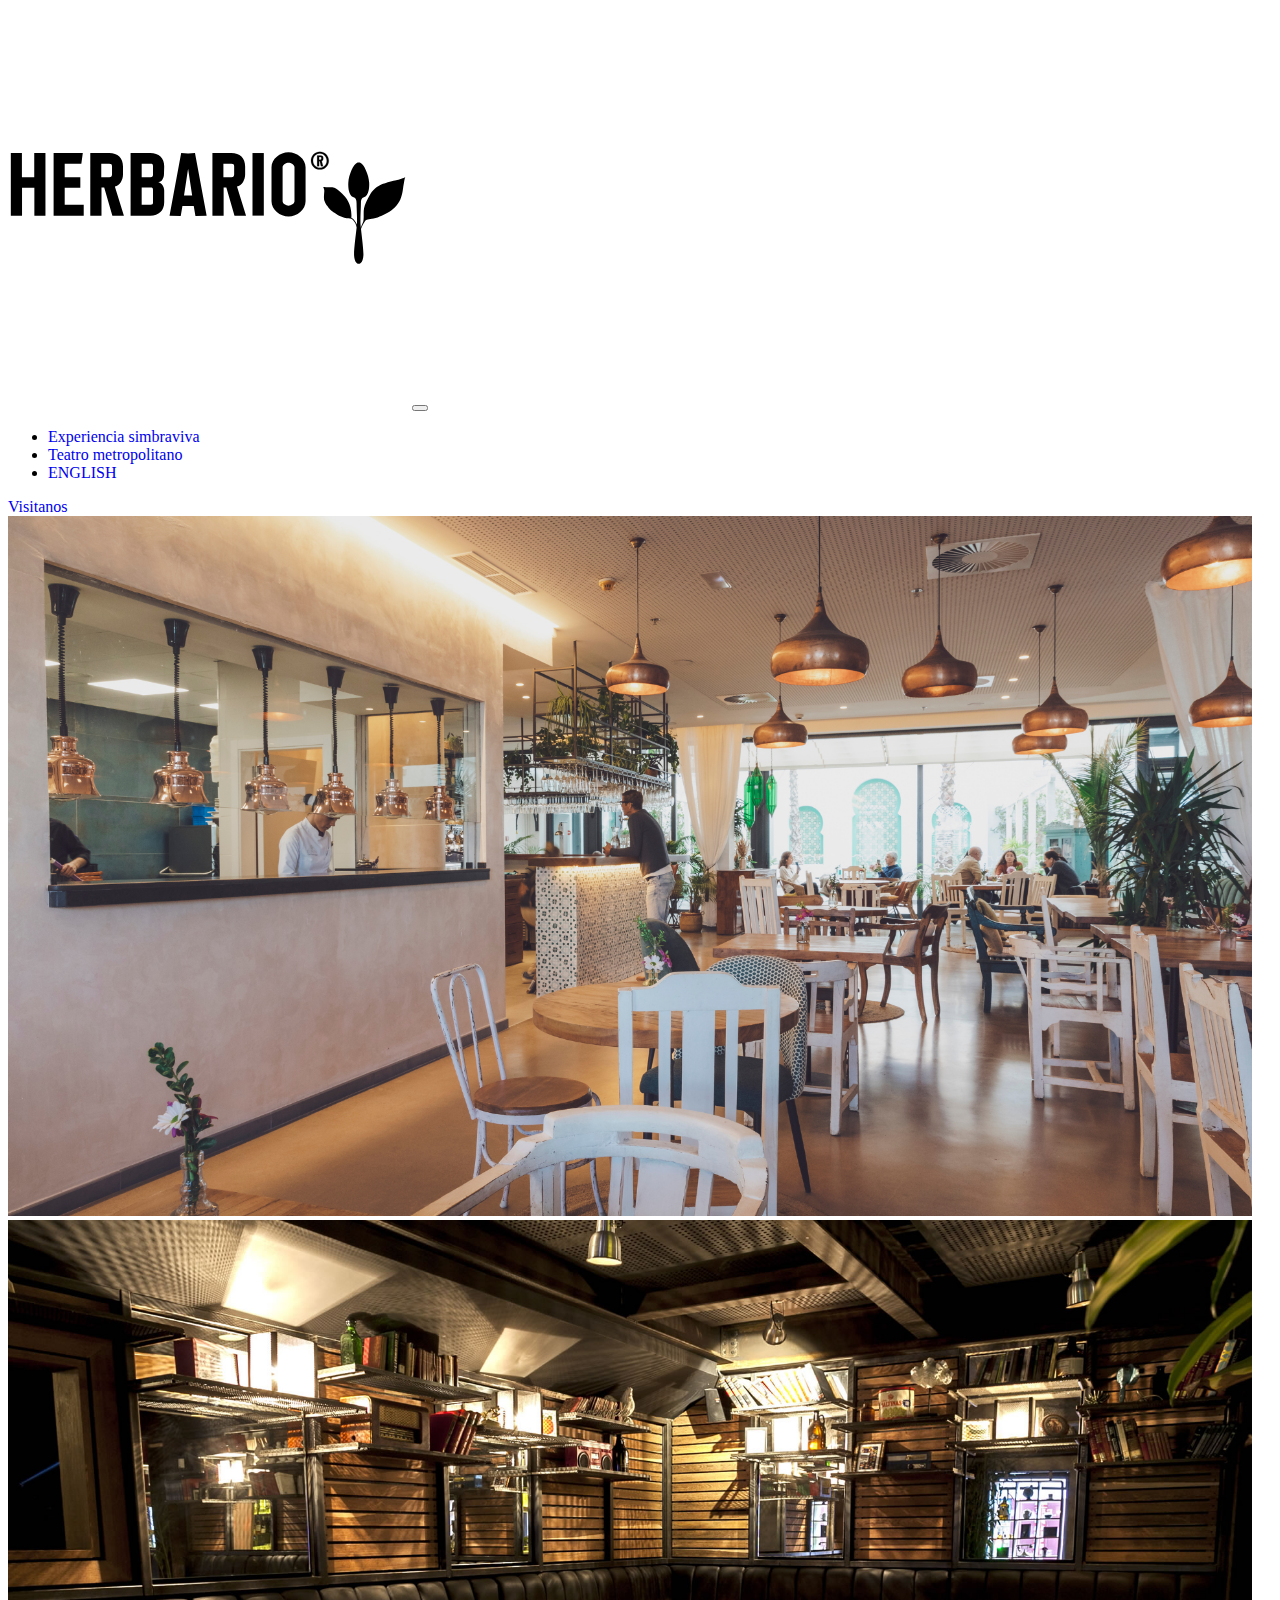
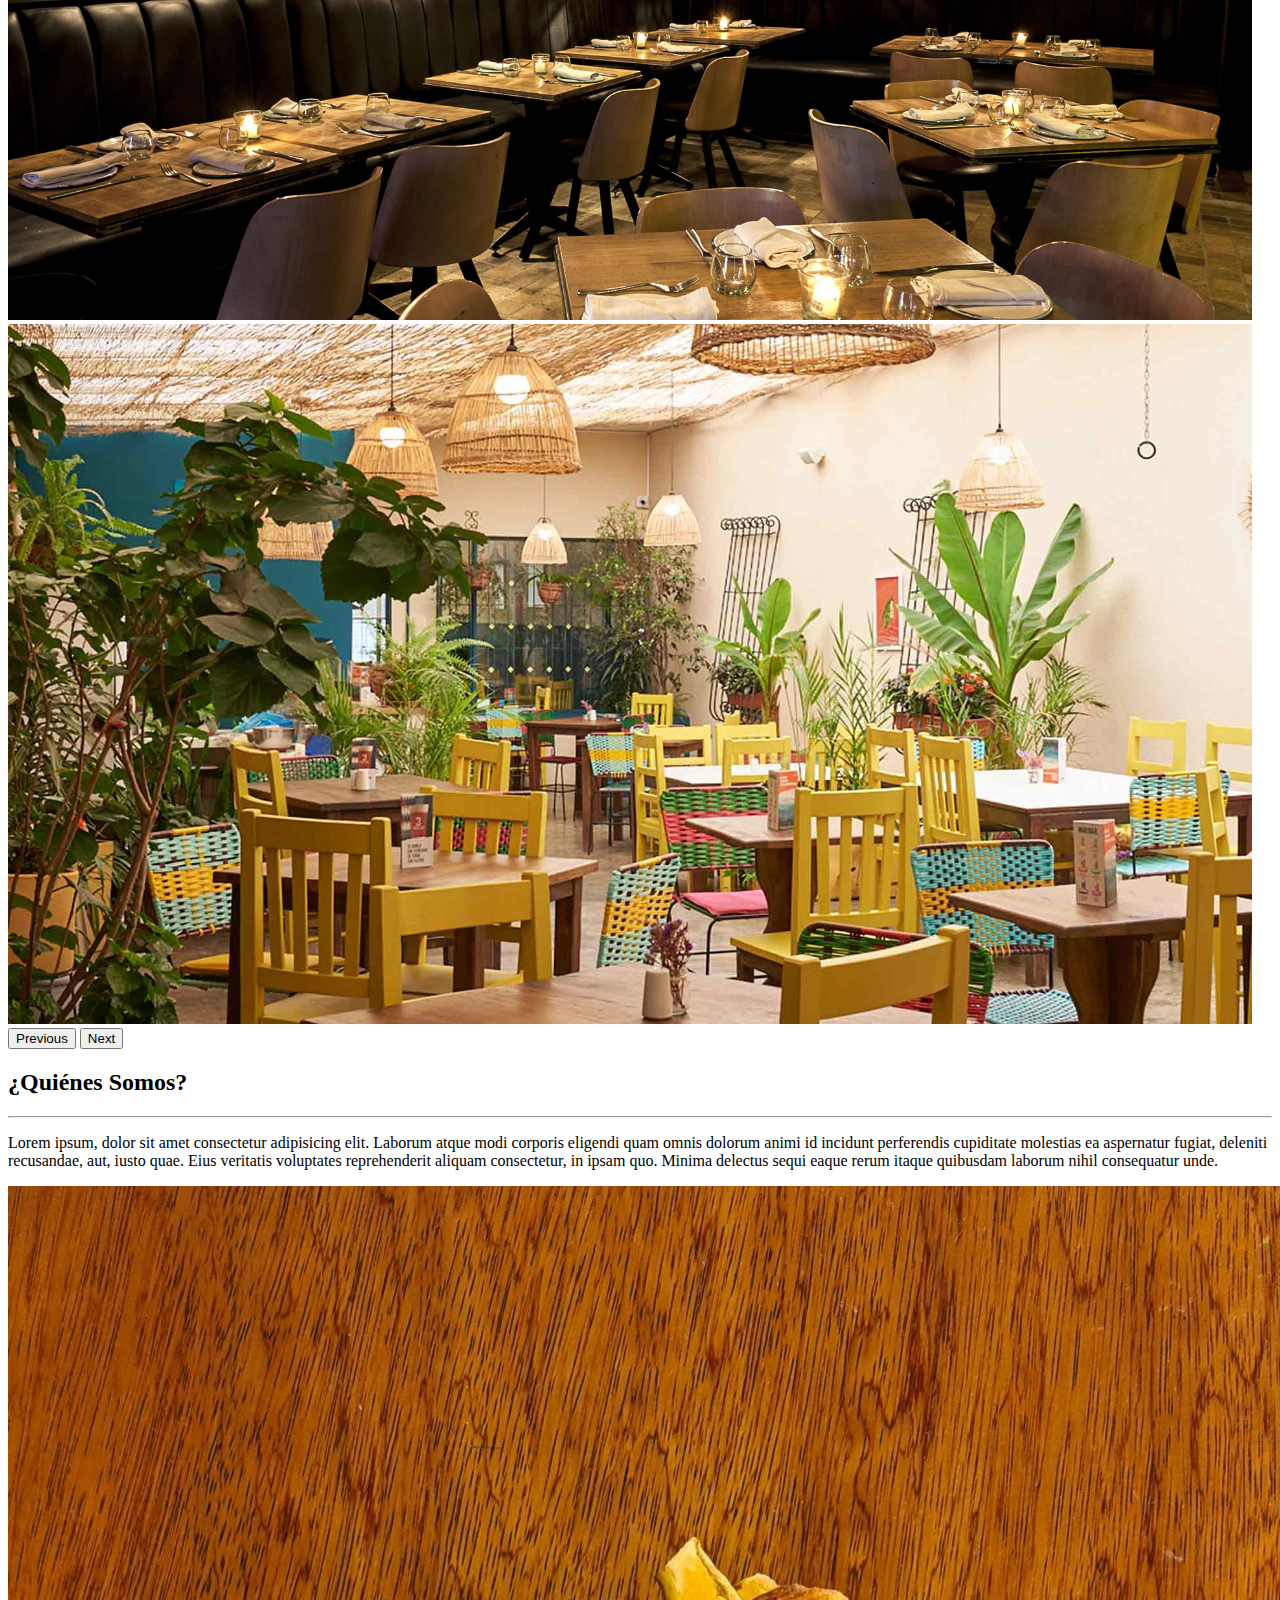
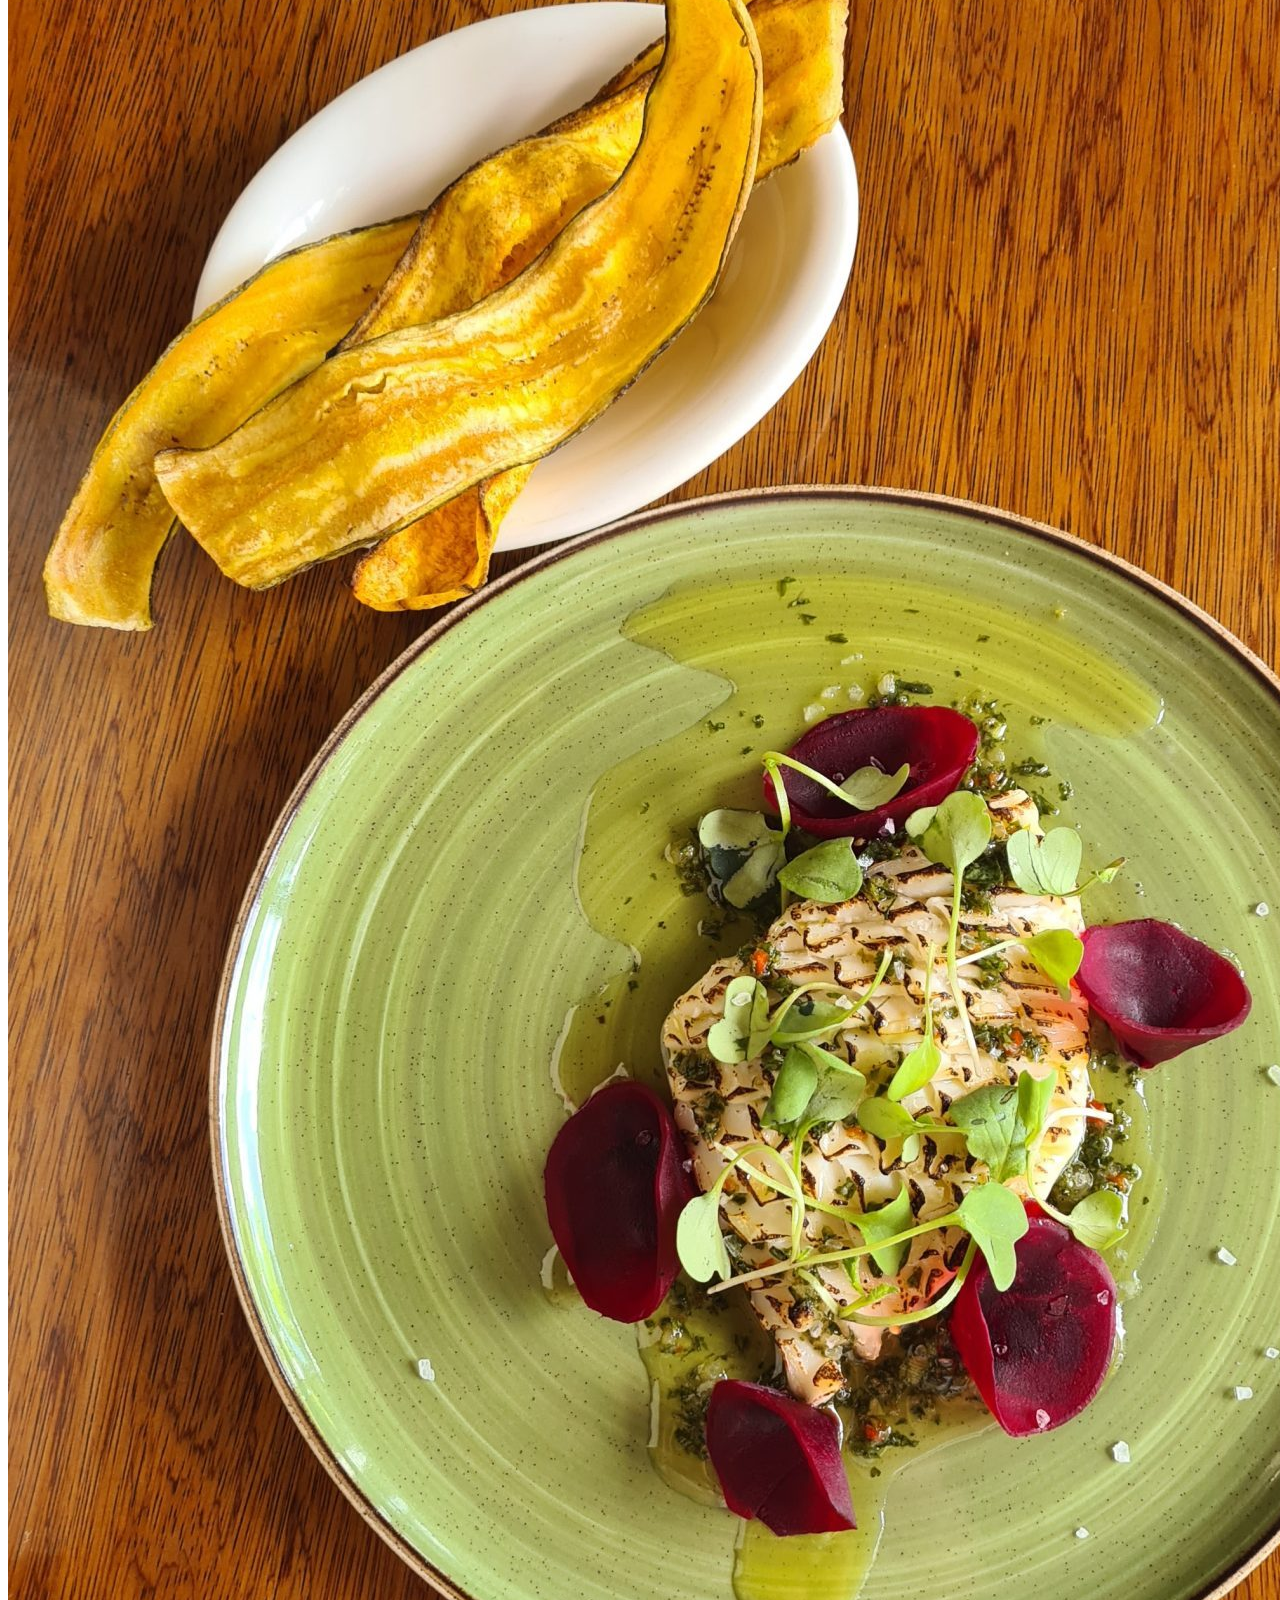
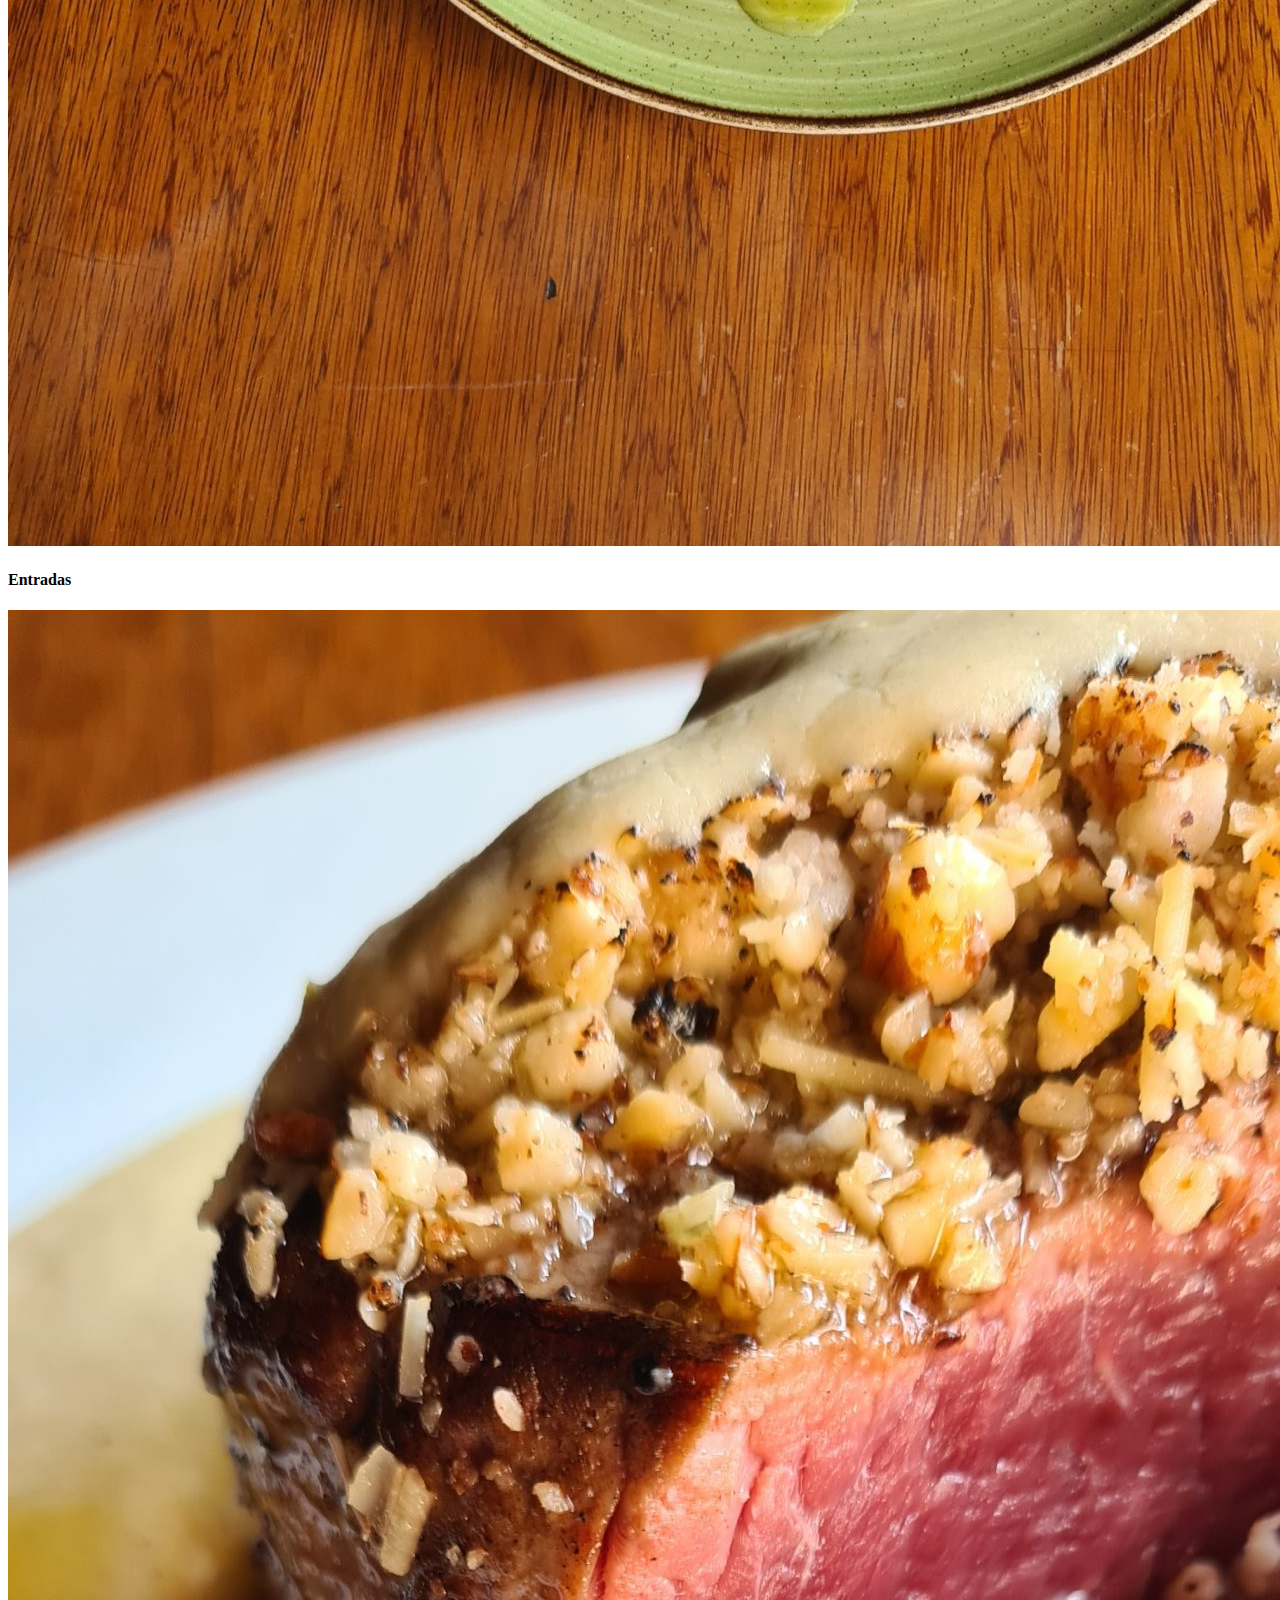
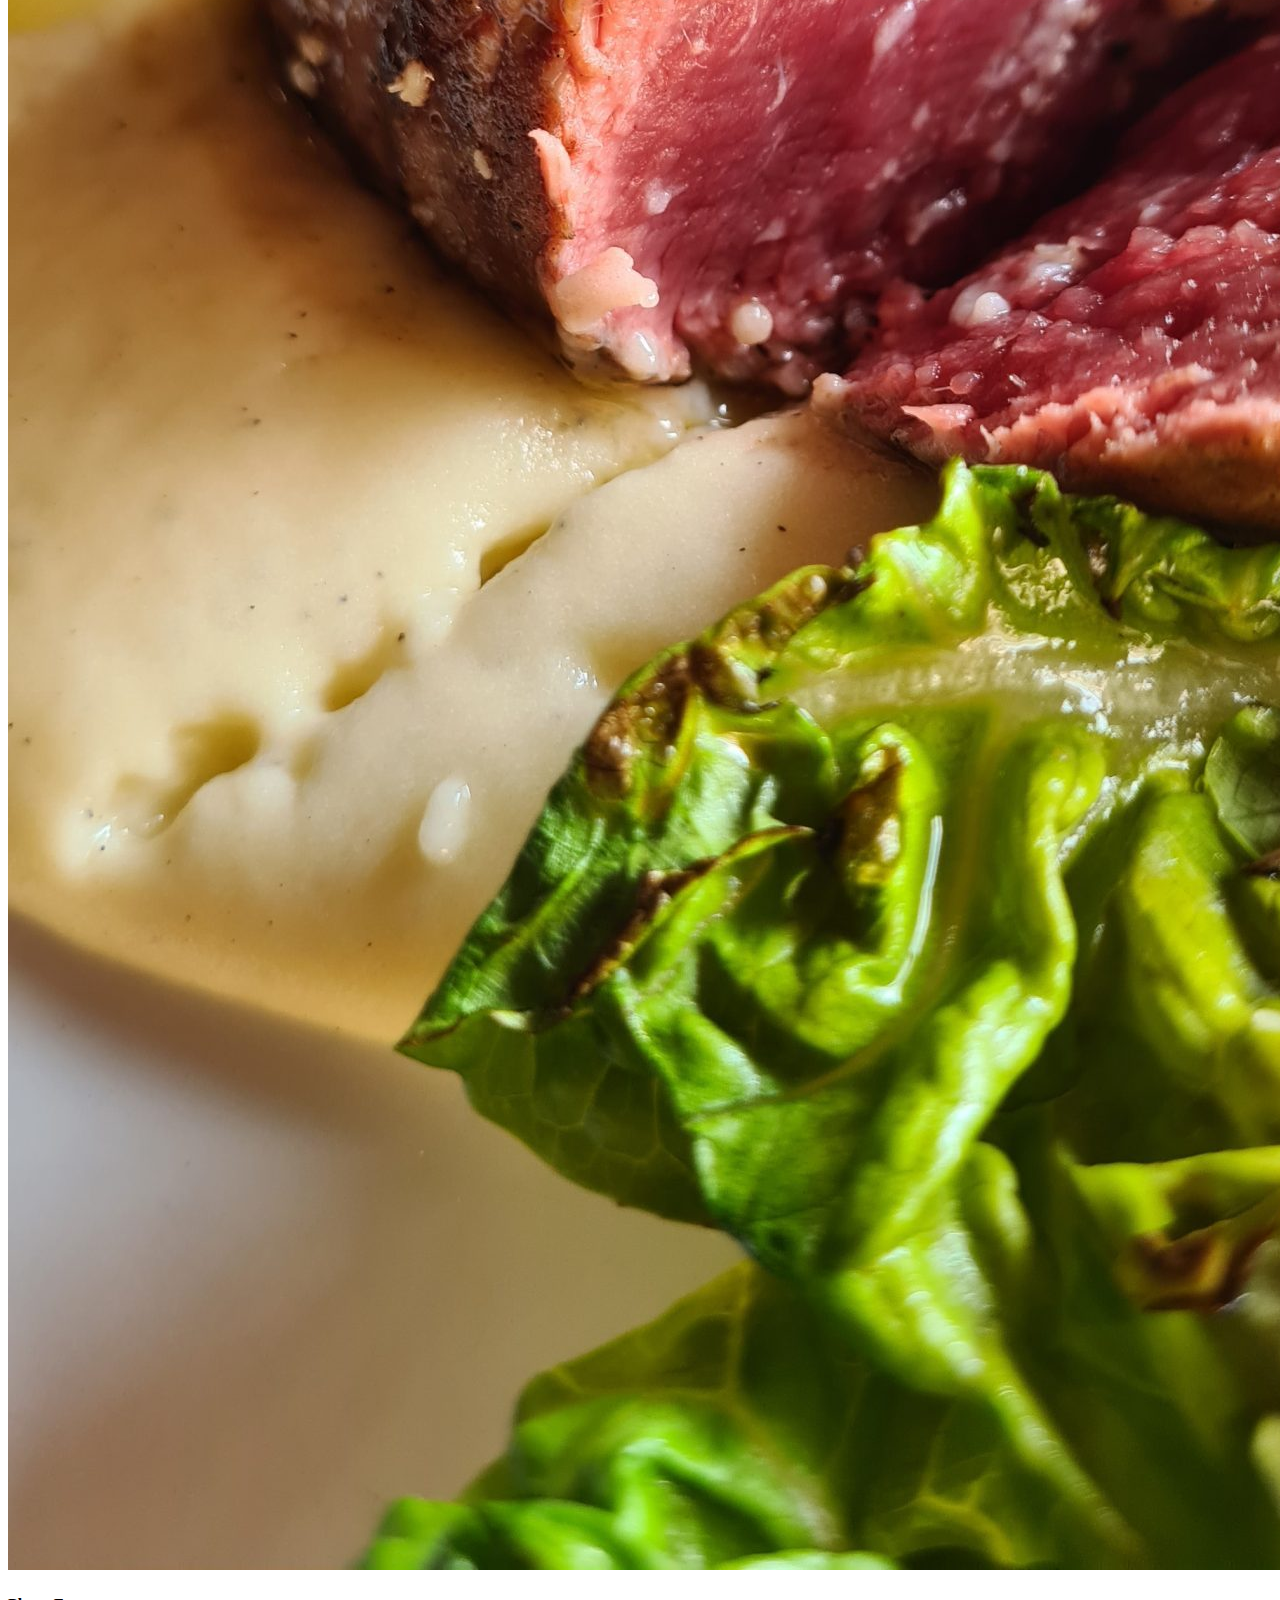
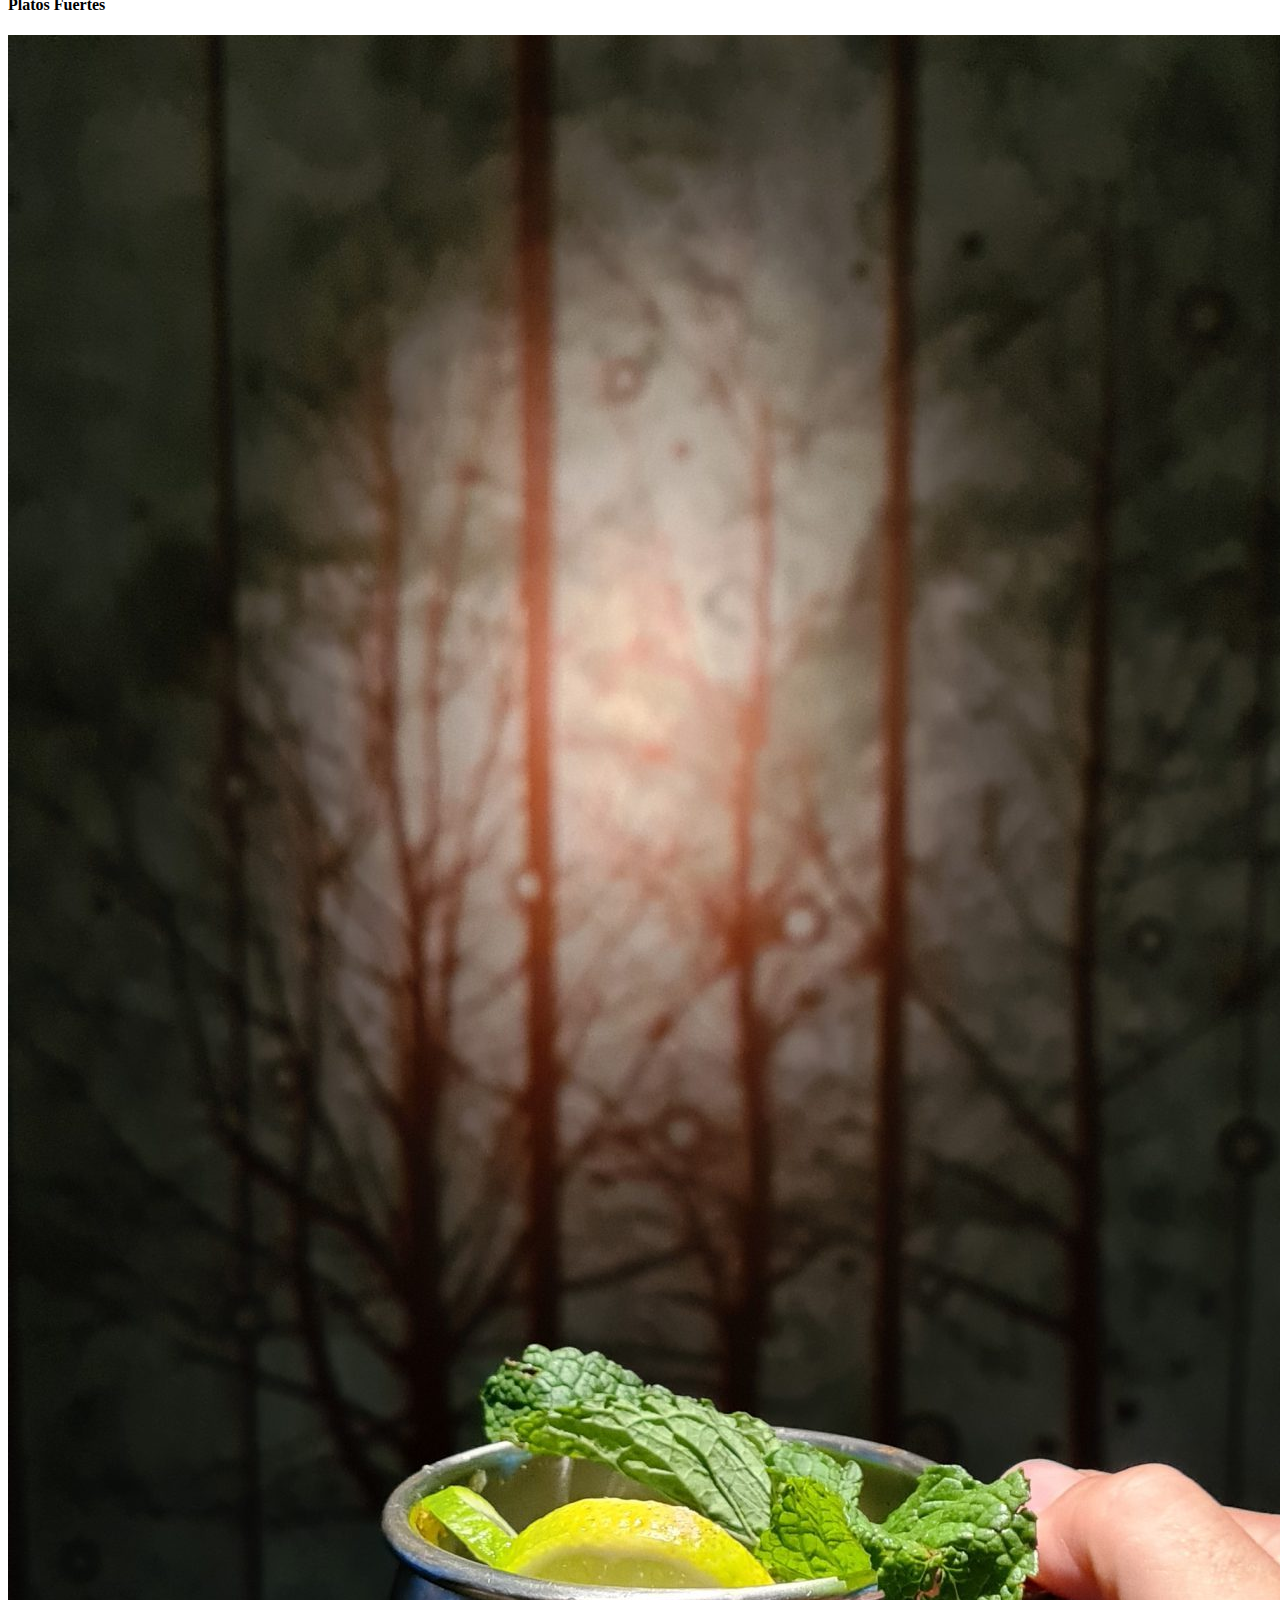
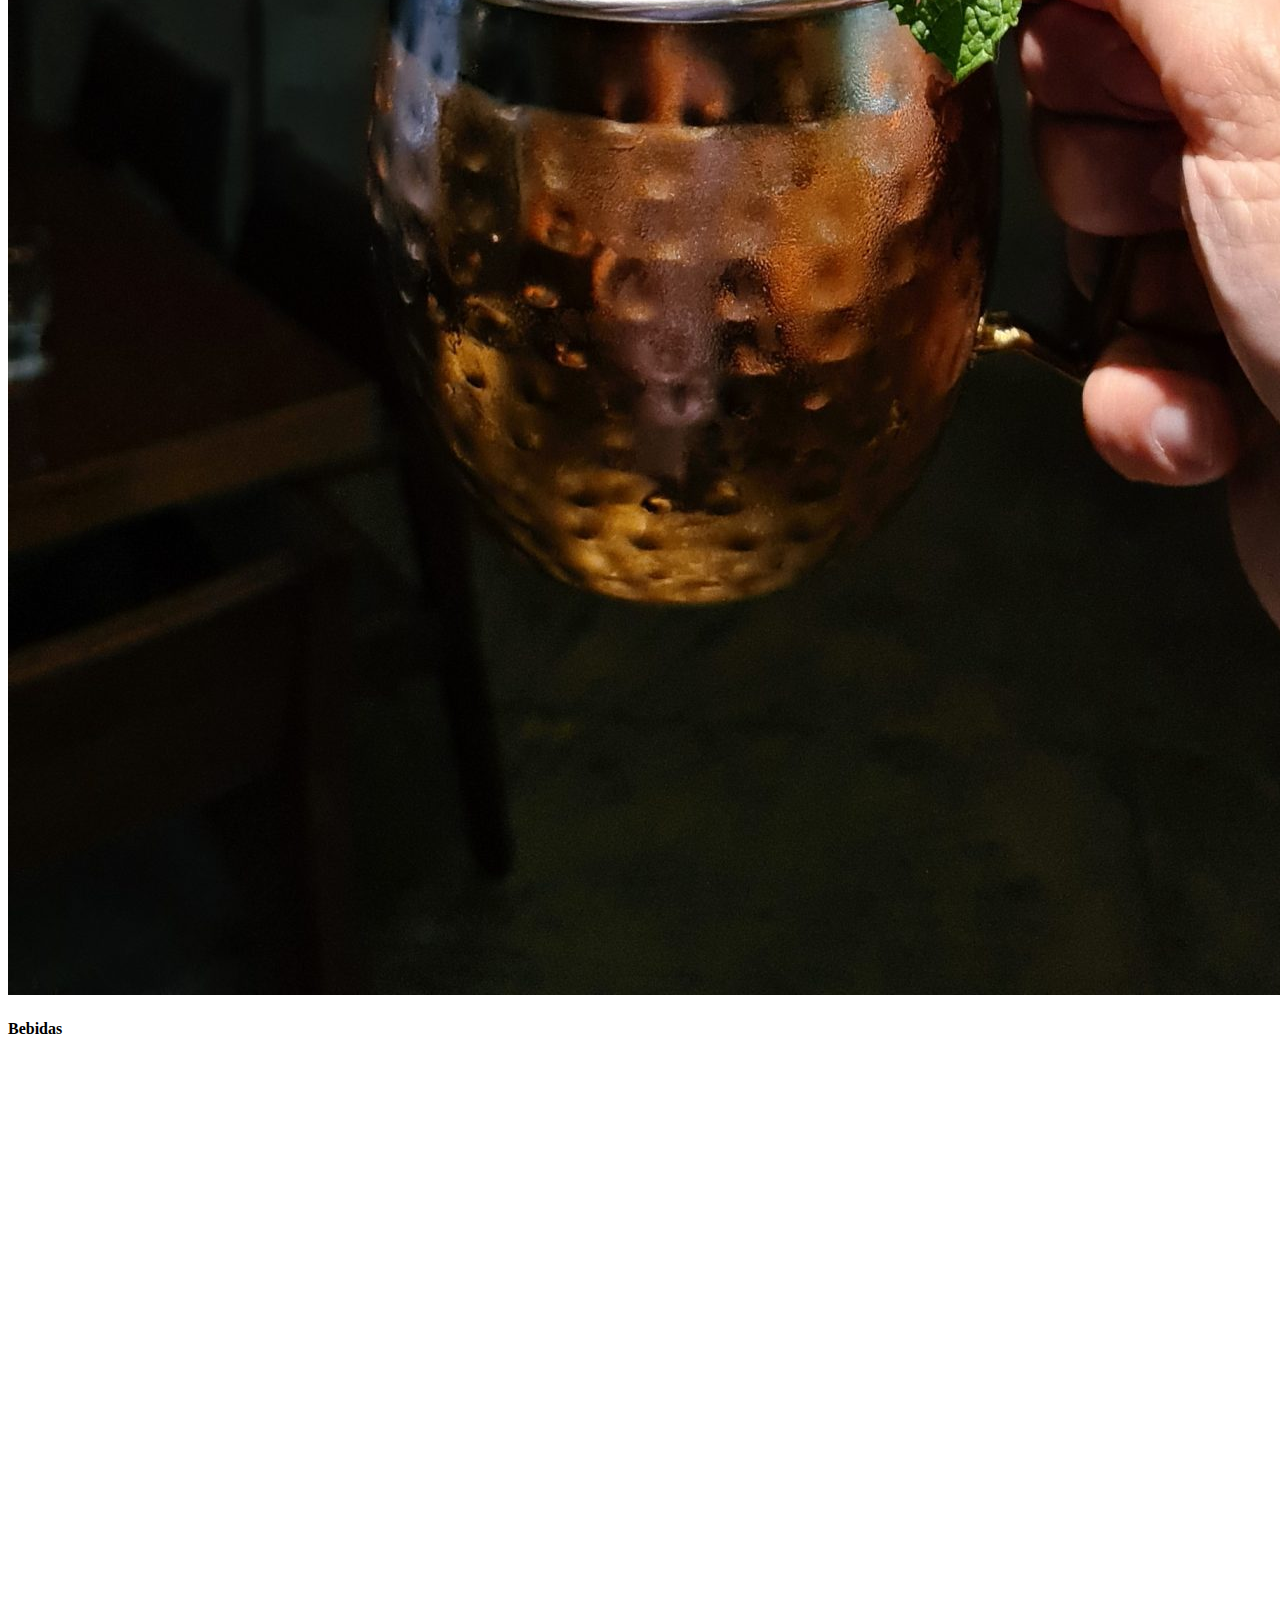
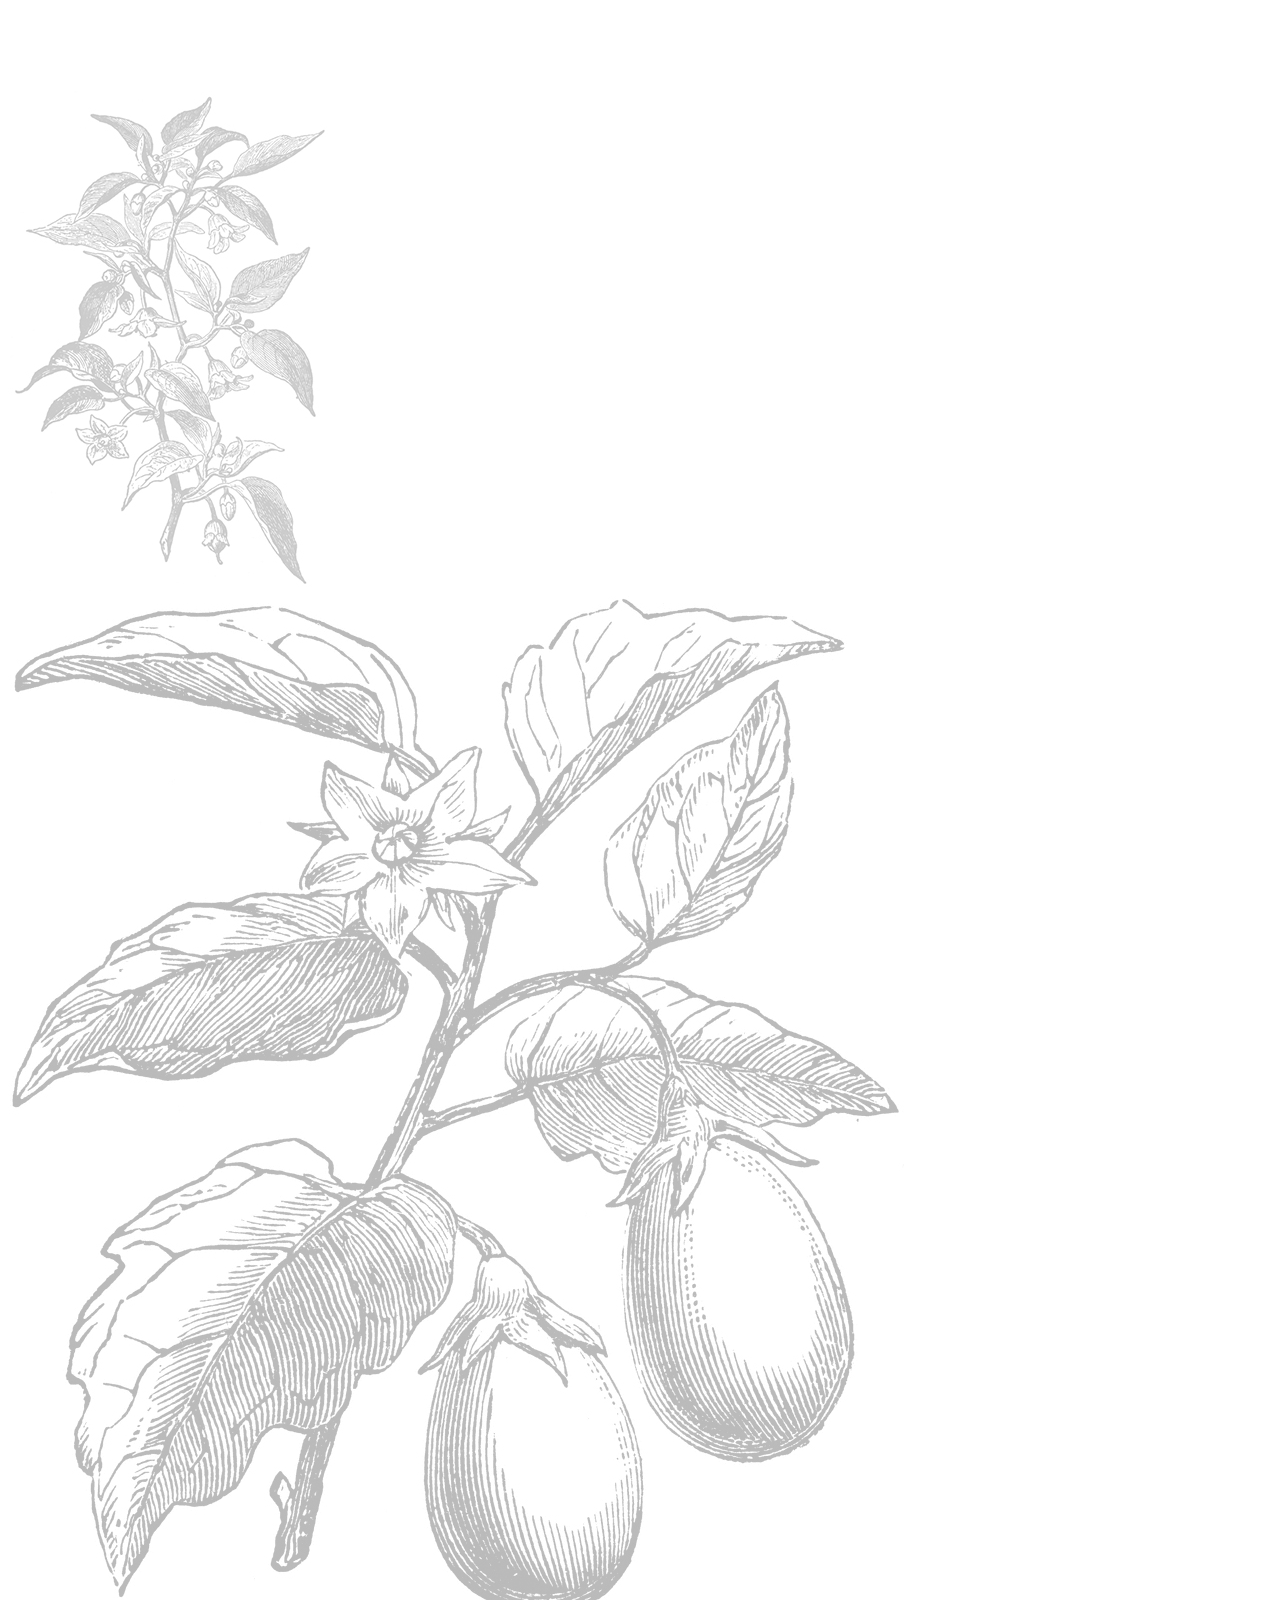
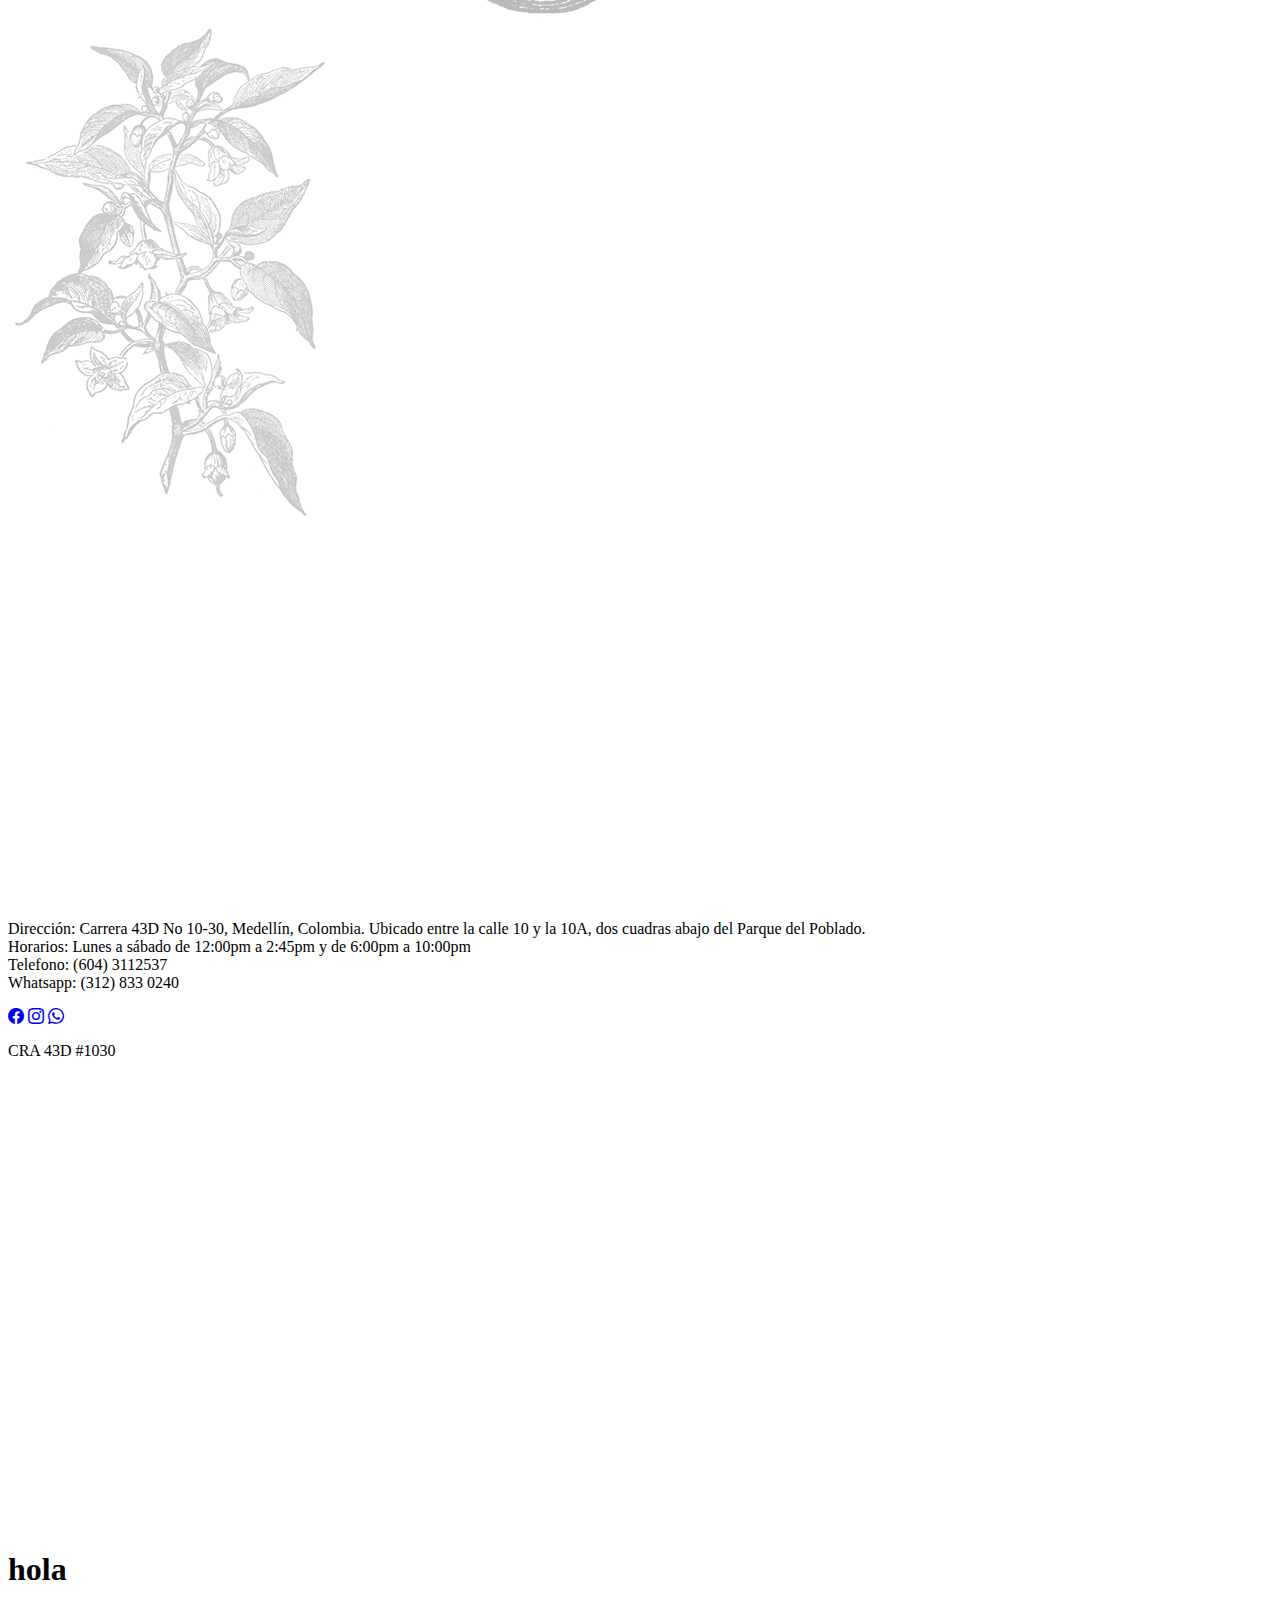
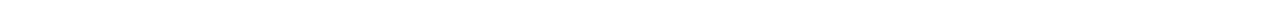
<file: index.html>
<!DOCTYPE html>
<html lang="en">
  <head>
    <link
      href="https://cdn.jsdelivr.net/npm/bootstrap@5.3.2/dist/css/bootstrap.min.css"
      rel="stylesheet"
      integrity="sha384-T3c6CoIi6uLrA9TneNEoa7RxnatzjcDSCmG1MXxSR1GAsXEV/Dwwykc2MPK8M2HN"
      crossorigin="anonymous"
    />

    <meta charset="UTF-8" />
    <meta name="viewport" content="width=device-width, initial-scale=1.0" />
    <title>herbario</title>
    <link rel="stylesheet" href="./Assets/Styles/estilos.css" />
    <link
      rel="stylesheet"
      href="https://cdn.jsdelivr.net/npm/bootstrap-icons@1.11.3/font/bootstrap-icons.min.css"
    />
    <link
      rel="stylesheet"
      href="https://cdnjs.cloudflare.com/ajax/libs/animate.css/4.1.1/animate.min.css"
    />
  </head>
  <body>
    <header>
      <nav
        class="navbar navbar-expand-lg bg-body-tertiary animate__animated animate__bounce"
      >
        <div class="container-fluid">
          <a class="navbar-brand" href="#">
            <img
              src="./Assets/img/logo.svg"
              alt="logo"
              class="img-fluid"
              width="400"
              height="400"
            />
          </a>
          <button
            class="navbar-toggler"
            type="button"
            data-bs-toggle="collapse"
            data-bs-target="#navbarNav"
            aria-controls="navbarNav"
            aria-expanded="false"
            aria-label="Toggle navigation"
          >
            <span class="navbar-toggler-icon"></span>
          </button>
          <div class="collapse navbar-collapse" id="navbarNav">
            <ul class="navbar-nav">
              <li class="nav-item">
                <a class="nav-link active" aria-current="page" href="#"
                  >Experiencia simbraviva</a
                >
              </li>
              <li class="nav-item">
                <a class="nav-link" href="#">Teatro metropolitano</a>
              </li>
              <li class="nav-item">
                <a class="nav-link" href="#">ENGLISH</a>
              </li>
            </ul>
            <a href="./src/views/formulario.html" class="mx-5 btn btn-outline-dark">Visitanos</a>
          </div>
        </div>
      </nav>
    </header>
    <main>
      <section>
        <div id="carouselExample" class="carousel slide">
          <div class="carousel-inner">
            <div class="carousel-item active">
              <img
                src="./Assets/img/banner1.png"
                class="d-block w-100"
                alt="..."
                height="700"
              />
            </div>
            <div class="carousel-item">
              <img
                src="./Assets/img/banner2.jpg"
                class="d-block w-100"
                alt="..."
                height="700"
              />
            </div>
            <div class="carousel-item">
              <img
                src="./Assets/img/banner3.jpg"
                class="d-block w-100"
                alt="..."
                height="700"
              />
            </div>
          </div>
          <button
            class="carousel-control-prev"
            type="button"
            data-bs-target="#carouselExample"
            data-bs-slide="prev"
          >
            <span class="carousel-control-prev-icon" aria-hidden="true"></span>
            <span class="visually-hidden">Previous</span>
          </button>
          <button
            class="carousel-control-next"
            type="button"
            data-bs-target="#carouselExample"
            data-bs-slide="next"
          >
            <span class="carousel-control-next-icon" aria-hidden="true"></span>
            <span class="visually-hidden">Next</span>
          </button>
        </div>
      </section>
      <section class="container">
        <div class="row justify-content-center text-center">
          <div class="col-6 mt-5 mb-5">
            <h2 class="fw-bold">¿Quiénes Somos?</h2>
            <hr />
            <p>
              Lorem ipsum, dolor sit amet consectetur adipisicing elit. Laborum
              atque modi corporis eligendi quam omnis dolorum animi id incidunt
              perferendis cupiditate molestias ea aspernatur fugiat, deleniti
              recusandae, aut, iusto quae. Eius veritatis voluptates
              reprehenderit aliquam consectetur, in ipsam quo. Minima delectus
              sequi eaque rerum itaque quibusdam laborum nihil consequatur unde.
            </p>
          </div>
        </div>
      </section>
      <section class="container">
        <div class="row text-center">
          <div class="col-4">
            <img src="./Assets/img/plato3.jpg" alt="plato" class="img-fluid" />
            <h4 class="mt-3">Entradas</h4>
          </div>
          <div class="col-4">
            <img src="./Assets/img/plato1.jpg" alt="plato" class="img-fluid" />
            <h4 class="mt-3">Platos Fuertes</h4>
          </div>
          <div class="col-4">
            <img src="./Assets/img/plato2.jpg" alt="plato" class="img-fluid" />
            <h4 class="mt-3">Bebidas</h4>
          </div>
        </div>
      </section>
      <section class="fondo"></section>
      <section class="container">
        <div class="row justify-content-center mt-5">
          <div class="col-4">
            <img
              src="Assets/img/ilustracion1.jpg"
              alt="il1"
              class="img-fluid w-50 h-100"
            />
          </div>
          <div class="col-4">
            <img
              src="Assets/img/ilustracion2.jpg"
              alt="il2"
              class="img-fluid w-50 h-100"
            />
          </div>
          <div class="col-4">
            <img
              src="Assets/img/ilustracion1.jpg"
              alt="il3"
              class="img-fluid w-50 h-100"
            />
          </div>
        </div>
      </section>
      <section class="container-fluid bg-dark p-5">
        <div class="row text-white">
          <div class="col-6 text-end border-end">
            <img
              src="Assets/img/logob.svg"
              alt="logo"
              class="img-fluid w-50 h-50"
            />
            <p>
              Dirección: Carrera 43D No 10-30, Medellín, Colombia. Ubicado entre
              la calle 10 y la 10A, dos cuadras abajo del Parque del Poblado.
              <br>
              Horarios: Lunes a sábado de 12:00pm a 2:45pm y de 6:00pm a 10:00pm
              <br>
              Telefono: (604) 3112537
              <br>
              Whatsapp: (312) 833 0240
            </p>
            <a href="http://www.Facebook.com" target="_blank">
              <i class="bi bi-facebook fs-1 text-white me-2"></i></a>
              <a href="http://instagram.com" target="_blank">
                <i class="bi bi-instagram fs-1 text-white me-2"></i>
              </a>
              <a href="http://web.whatsapp.com" target="_blank">
                <i class="bi bi-whatsapp fs-1 text-white me-2"></i>
              </a>
          </div>
          <div class="col-6 text-start">
            <p>CRA 43D #1030</p>
            <iframe src="https://www.google.com/maps/embed?pb=!1m18!1m12!1m3!1d3966.393632504787!2d-75.57715822232072!3d6.211703077728481!2m3!1f0!2f0!3f0!3m2!1i1024!2i768!4f13.1!3m3!1m2!1s0x8e44282b691ba559%3A0x5b3875652c6604e!2sHerbario%20Restaurante!5e0!3m2!1ses-419!2sco!4v1706827208148!5m2!1ses-419!2sco" width="600" height="450" style="border:0;" allowfullscreen="" loading="lazy" referrerpolicy="no-referrer-when-downgrade">
            </iframe>
          </div>
        </div>
      </section>
      <h1>hola</h1>
    </main>

    <script
      src="https://cdn.jsdelivr.net/npm/bootstrap@5.3.2/dist/js/bootstrap.bundle.min.js"
      integrity="sha384-C6RzsynM9kWDrMNeT87bh95OGNyZPhcTNXj1NW7RuBCsyN/o0jlpcV8Qyq46cDfL"
      crossorigin="anonymous"
    ></script>
  </body>
</html>
</file>
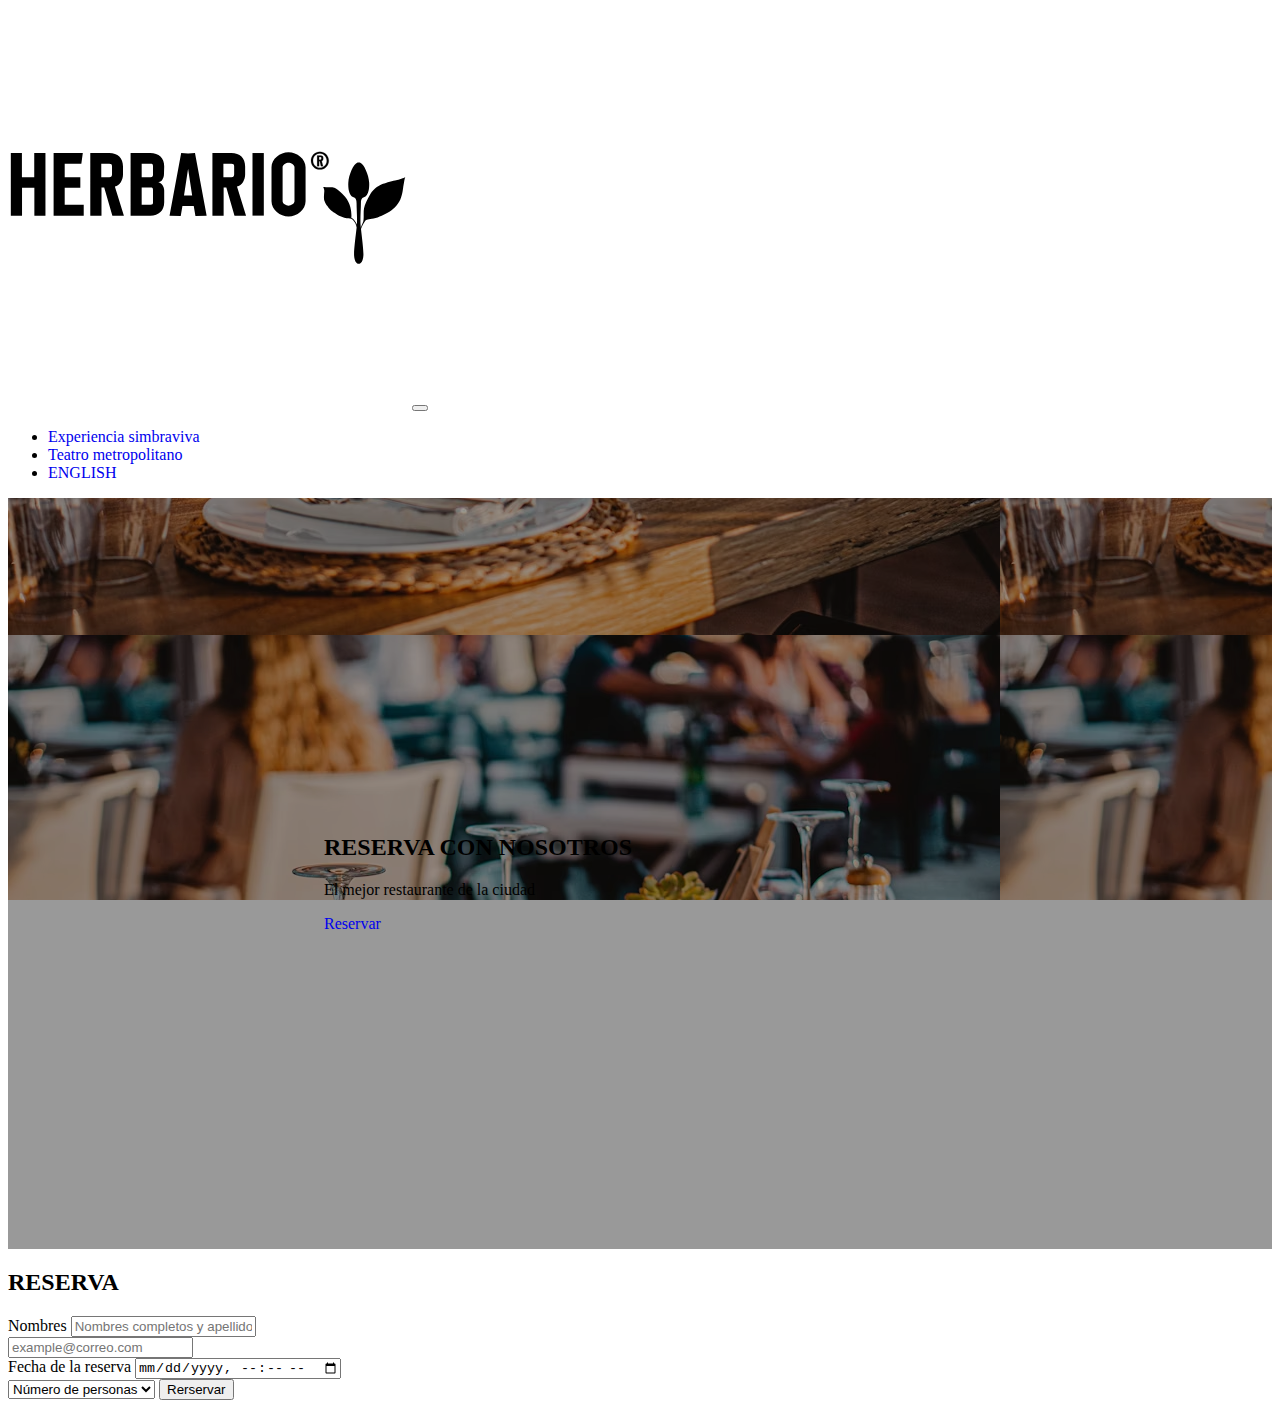
<file: src/views/formulario.html>
<!DOCTYPE html>
<html lang="en">
  <head>
    <meta charset="UTF-8" />
    <meta name="viewport" content="width=device-width, initial-scale=1.0" />
    <title>Document</title>
    <link rel="stylesheet" href="../../Assets/Styles/estilos.css" />
    <link
      href="https://cdn.jsdelivr.net/npm/bootstrap@5.3.2/dist/css/bootstrap.min.css"
      rel="stylesheet"
      integrity="sha384-T3c6CoIi6uLrA9TneNEoa7RxnatzjcDSCmG1MXxSR1GAsXEV/Dwwykc2MPK8M2HN"
      crossorigin="anonymous"
    />
  </head>
  <body>
    <header>
      <nav
        class="navbar navbar-expand-lg bg-body-tertiary animate__animated animate__bounce"
      >
        <div class="container-fluid">
          <a class="navbar-brand" href="#">
            <img
              src="../../Assets/img/logo.svg"
              alt="logo"
              class="img-fluid"
              width="400"
              height="400"
            />
          </a>
          <button
            class="navbar-toggler"
            type="button"
            data-bs-toggle="collapse"
            data-bs-target="#navbarNav"
            aria-controls="navbarNav"
            aria-expanded="false"
            aria-label="Toggle navigation"
          >
            <span class="navbar-toggler-icon"></span>
          </button>
          <div class="collapse navbar-collapse" id="navbarNav">
            <ul class="navbar-nav">
              <li class="nav-item">
                <a class="nav-link active" aria-current="page" href="#"
                  >Experiencia simbraviva</a
                >
              </li>
              <li class="nav-item">
                <a class="nav-link" href="#">Teatro metropolitano</a>
              </li>
              <li class="nav-item">
                <a class="nav-link" href="#">ENGLISH</a>
              </li>
            </ul>
          </div>
        </div>
      </nav>
    </header>

    <main>
        <section class="fondoreserva text-white fw-bold">

            <h2>RESERVA CON NOSOTROS</h2>
            <P>El mejor restaurante de la ciudad</P>
            <a href="#" class="btn btn-primary">Reservar</a>

        </section>
        <section class="container">
       <div class="row justify-content-center text-center mt-5">
        <div class="col-6">
          <h2>RESERVA</h2>
          <form>
            <div class="mb-3">
              <label class="form-label">Nombres</label>
              <input type="text" class="form-control" id="nombres" aria-describedby="emailHelp" placeholder="Nombres completos y apellidos">
            </div>
          
            <div class="mb-3">
              <input type="email" class="form-control" id="correo" aria-describedby="emailHelp" placeholder="example@correo.com">
            </div>

            <div class="mb-3">
              <label class="form-label">Fecha de la reserva</label>
              <input type="datetime-local" class="form-control" id="fecha" aria-describedby="emailHelp" placeholder="Fecha">
            </div>

            <div class="mb-3">
              <select class="form-select" aria-label="Default select example">
                <option selected>Número de personas</option>
                <option value="1">1</option>
                <option value="2">2</option>
                <option value="3">3</option>
                <option value="4">4</option>
                <option value="5">5</option>
              </select>
                <button class="btn btn-success w-150 mb-5" type="submit">
                  Rerservar
                </button>

          </form>
        </div>
       </div>

        </section>
    </main>
    <script
      src="https://cdn.jsdelivr.net/npm/bootstrap@5.3.2/dist/js/bootstrap.bundle.min.js"
      integrity="sha384-C6RzsynM9kWDrMNeT87bh95OGNyZPhcTNXj1NW7RuBCsyN/o0jlpcV8Qyq46cDfL"
      crossorigin="anonymous"
    ></script>
  </body>
</html>
</file>
<file: Assets/Styles/estilos.css>
.fondo{
   
    background-image: url("../img/banner4.jpg");
    padding: 25%;
    background-attachment: fixed;

}

.letra{
    color: grey;
    font-size: 50px;
    font-weight: bold;
}

a{
    text-decoration: none;
}

.fondoreserva{
    background-image: url("../img/reserva.avif");
    padding: 25%;
    background-attachment: fixed;
    position:relative ;
    z-index: 1;
}

.fondoreserva::after{
    position: absolute;
    content: "";
    background-color: black;
    color: white;
    width: 100%;
    height: 100%;
    top: 0;
    left: 0;
    opacity: 0.4;
    z-index: -1;
}
</file>
